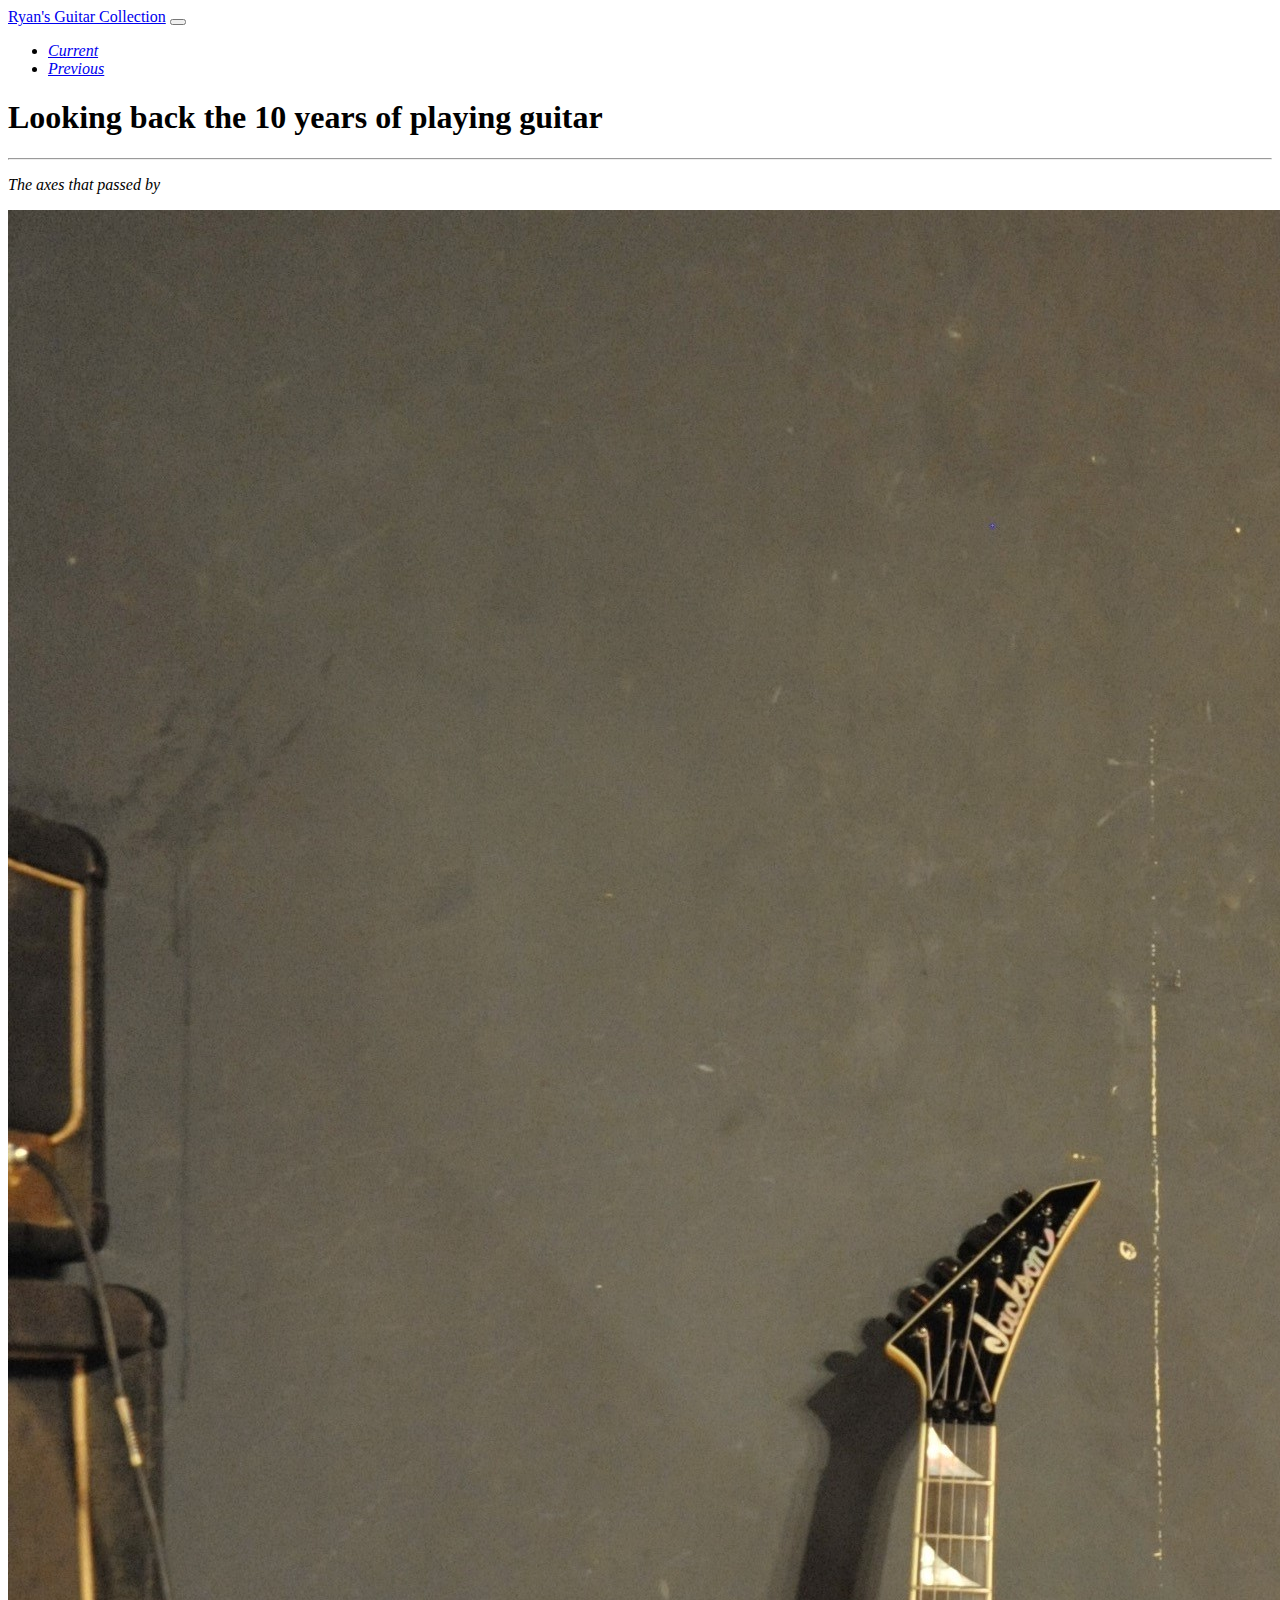
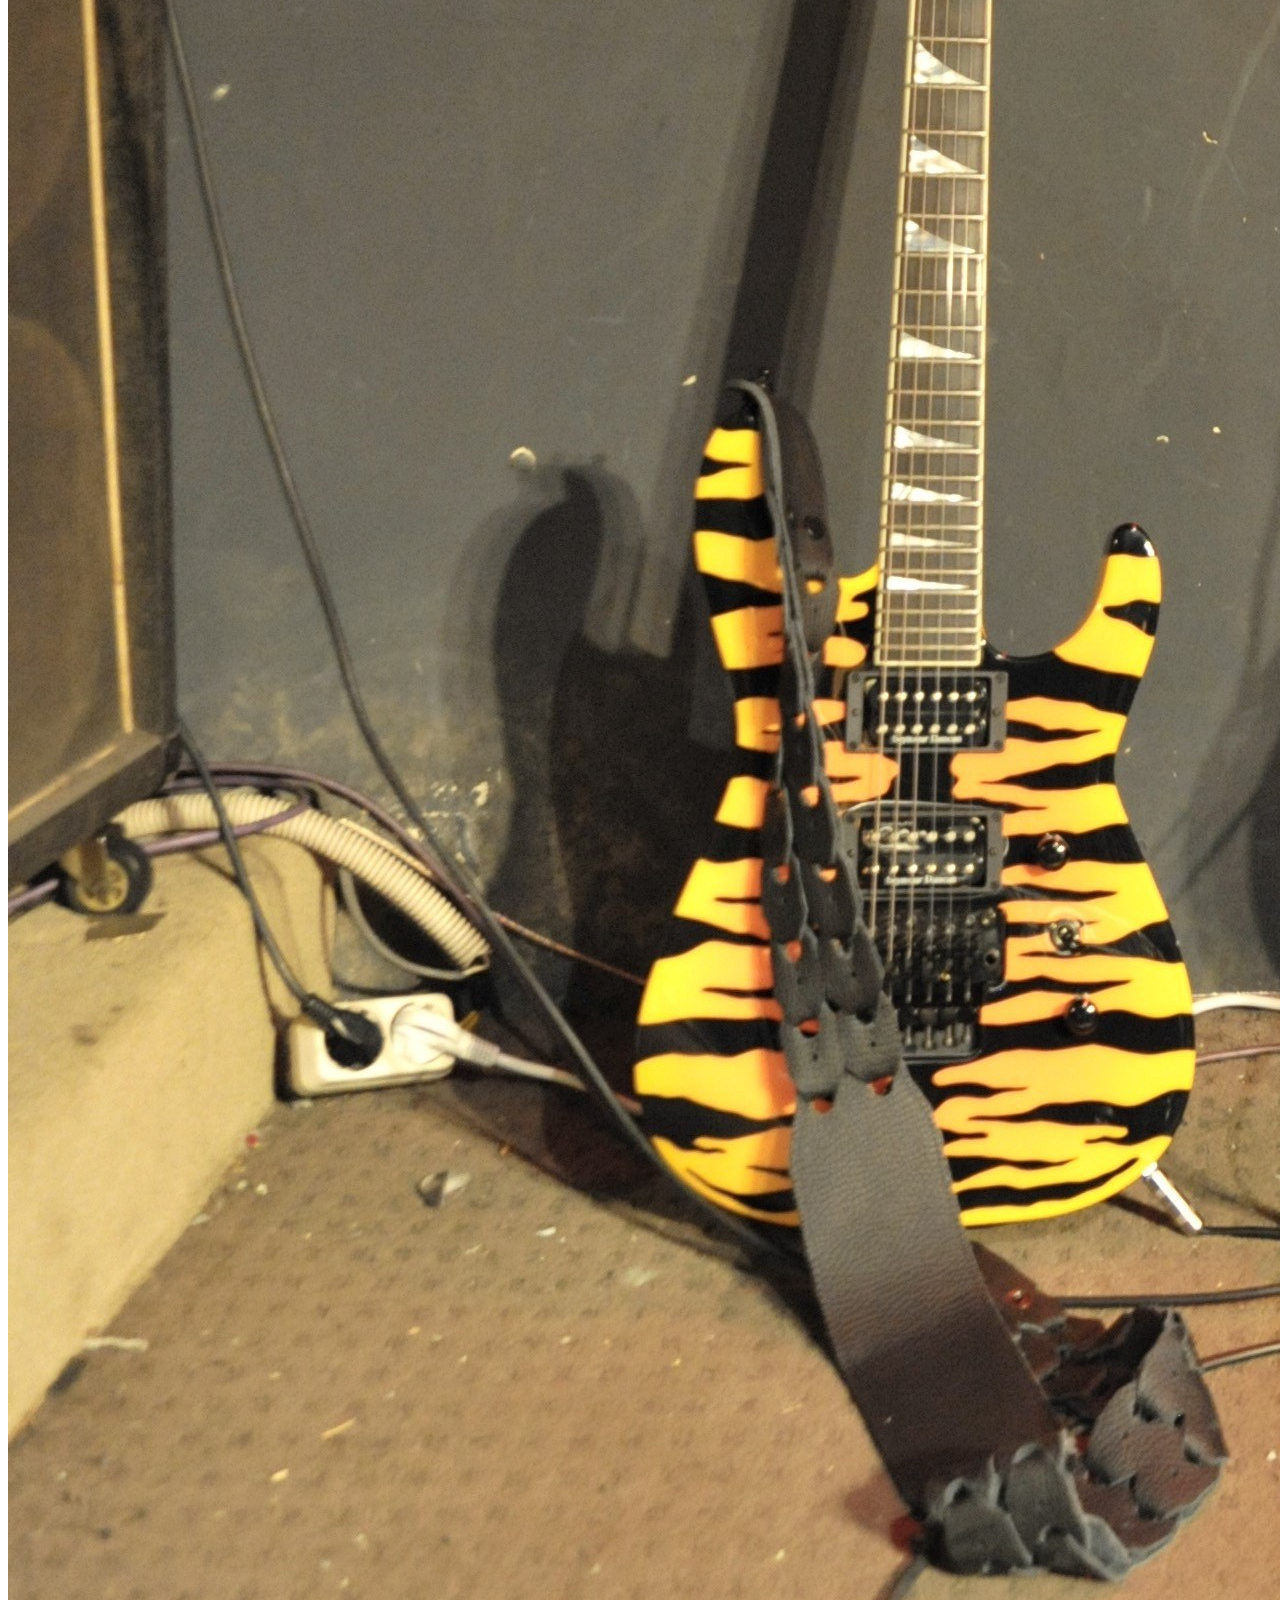
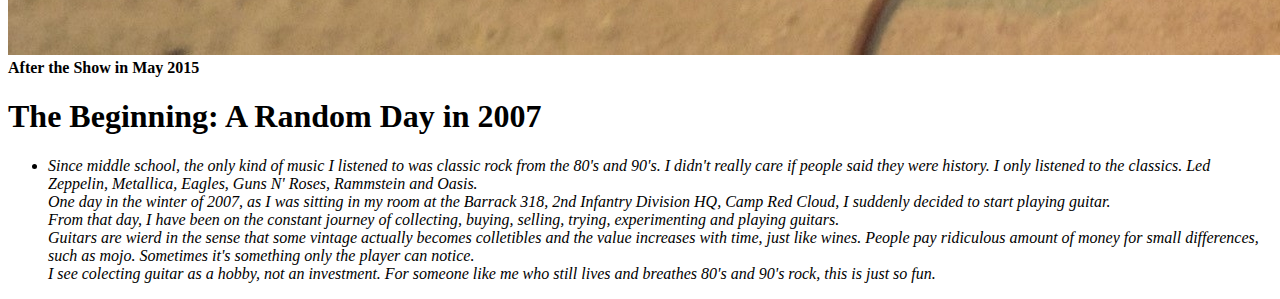
<file: HW1/index.html>
<!DOCTYPE html>
<html lang="en">
  <head>
    <link rel="stylesheet" type="text/css" href="style.css">
    <meta charset="utf-8">
    <title>Ryan's Guitar Collection</title>

    <!-- The following line will cause a mobile browser to display -->
    <!-- your website properly: -->
    <meta name="viewport" content="width=device-width, initial-scale=1, shrink-to-fit=no">

    <!-- Bootstrap CSS -->
    <link rel="stylesheet" href="https://maxcdn.bootstrapcdn.com/bootstrap/4.0.0-beta/css/bootstrap.min.css" integrity="sha384-/Y6pD6FV/Vv2HJnA6t+vslU6fwYXjCFtcEpHbNJ0lyAFsXTsjBbfaDjzALeQsN6M" crossorigin="anonymous">

    <!-- Bootstrap JavaScript -->
    <script src="https://code.jquery.com/jquery-3.2.1.slim.min.js" integrity="sha384-KJ3o2DKtIkvYIK3UENzmM7KCkRr/rE9/Qpg6aAZGJwFDMVNA/GpGFF93hXpG5KkN" crossorigin="anonymous"></script>
    <script src="https://cdnjs.cloudflare.com/ajax/libs/popper.js/1.11.0/umd/popper.min.js" integrity="sha384-b/U6ypiBEHpOf/4+1nzFpr53nxSS+GLCkfwBdFNTxtclqqenISfwAzpKaMNFNmj4" crossorigin="anonymous"></script>
    <script src="https://maxcdn.bootstrapcdn.com/bootstrap/4.0.0-beta/js/bootstrap.min.js" integrity="sha384-h0AbiXch4ZDo7tp9hKZ4TsHbi047NrKGLO3SEJAg45jXxnGIfYzk4Si90RDIqNm1" crossorigin="anonymous"></script>

  </head>
    <body>
      <nav class="navbar navbar-expand-lg navbar-dark bg-dark">
        <a class="navbar-brand" href="index.html">Ryan's Guitar Collection</a>
        <button class="navbar-toggler" type="button" data-toggle="collapse" data-target="#navbarSupportedContent" aria-controls="navbarSupportedContent" aria-expanded="false" aria-label="Toggle navigation">
          <span class="navbar-toggler-icon"></span>
        </button>

          <div class="collapse navbar-collapse" id="navbarSupportedContent">
            <ul class="navbar-nav mr-auto">
              </li>
              <li class="nav-item">
                <a class="nav-link" href="page2.html">Current</a>
              </li>
              <li class="nav-item">
                <a class="nav-link" href="page3.html">Previous</a>
              </li>
            </ul>
            </div>
        </nav>
          <div class="container">
            <div class="row">
            <div class="col">
          <div class="jumbotron">
            <h1 class="display-3">Looking back the 10 years of playing guitar</h1>
            <hr class="my-4">
            <p class="display-4"><i>The axes that passed by</i></p>
                        <img src="pictures/BBJ2.jpg" class="img-fluid" alt="Responsive image">
            <b style="display-5">After the Show in May 2015</b>
            </p>
          </div>


          </p>
          <h1 class="bg-dark text-white p-3">The Beginning: A Random Day in 2007</h1>
            <ul class="text-dark">
            <li> Since middle school, the only kind of music I listened to was classic rock from the 80's and 90's. I didn't really care if people said they were history. I only listened to the classics. Led Zeppelin, Metallica, Eagles, Guns N' Roses, Rammstein and Oasis.
            <br> One day in the winter of 2007, as I was sitting in my room at the Barrack 318, 2nd Infantry Division HQ, Camp Red Cloud, I suddenly decided to start playing guitar.
            <br>From that day, I have been on the constant journey of collecting, buying, selling, trying, experimenting and playing guitars.
            <br> Guitars are wierd in the sense that some vintage actually becomes colletibles and the value increases with time, just like wines. People pay ridiculous amount of money for small differences, such as mojo. Sometimes it's something only the player can notice.
            <br> I see colecting guitar as a hobby, not an investment. For someone like me who still lives and breathes 80's and 90's rock, this is just so fun.
            </li>
            </ul>
          </div>
</file>
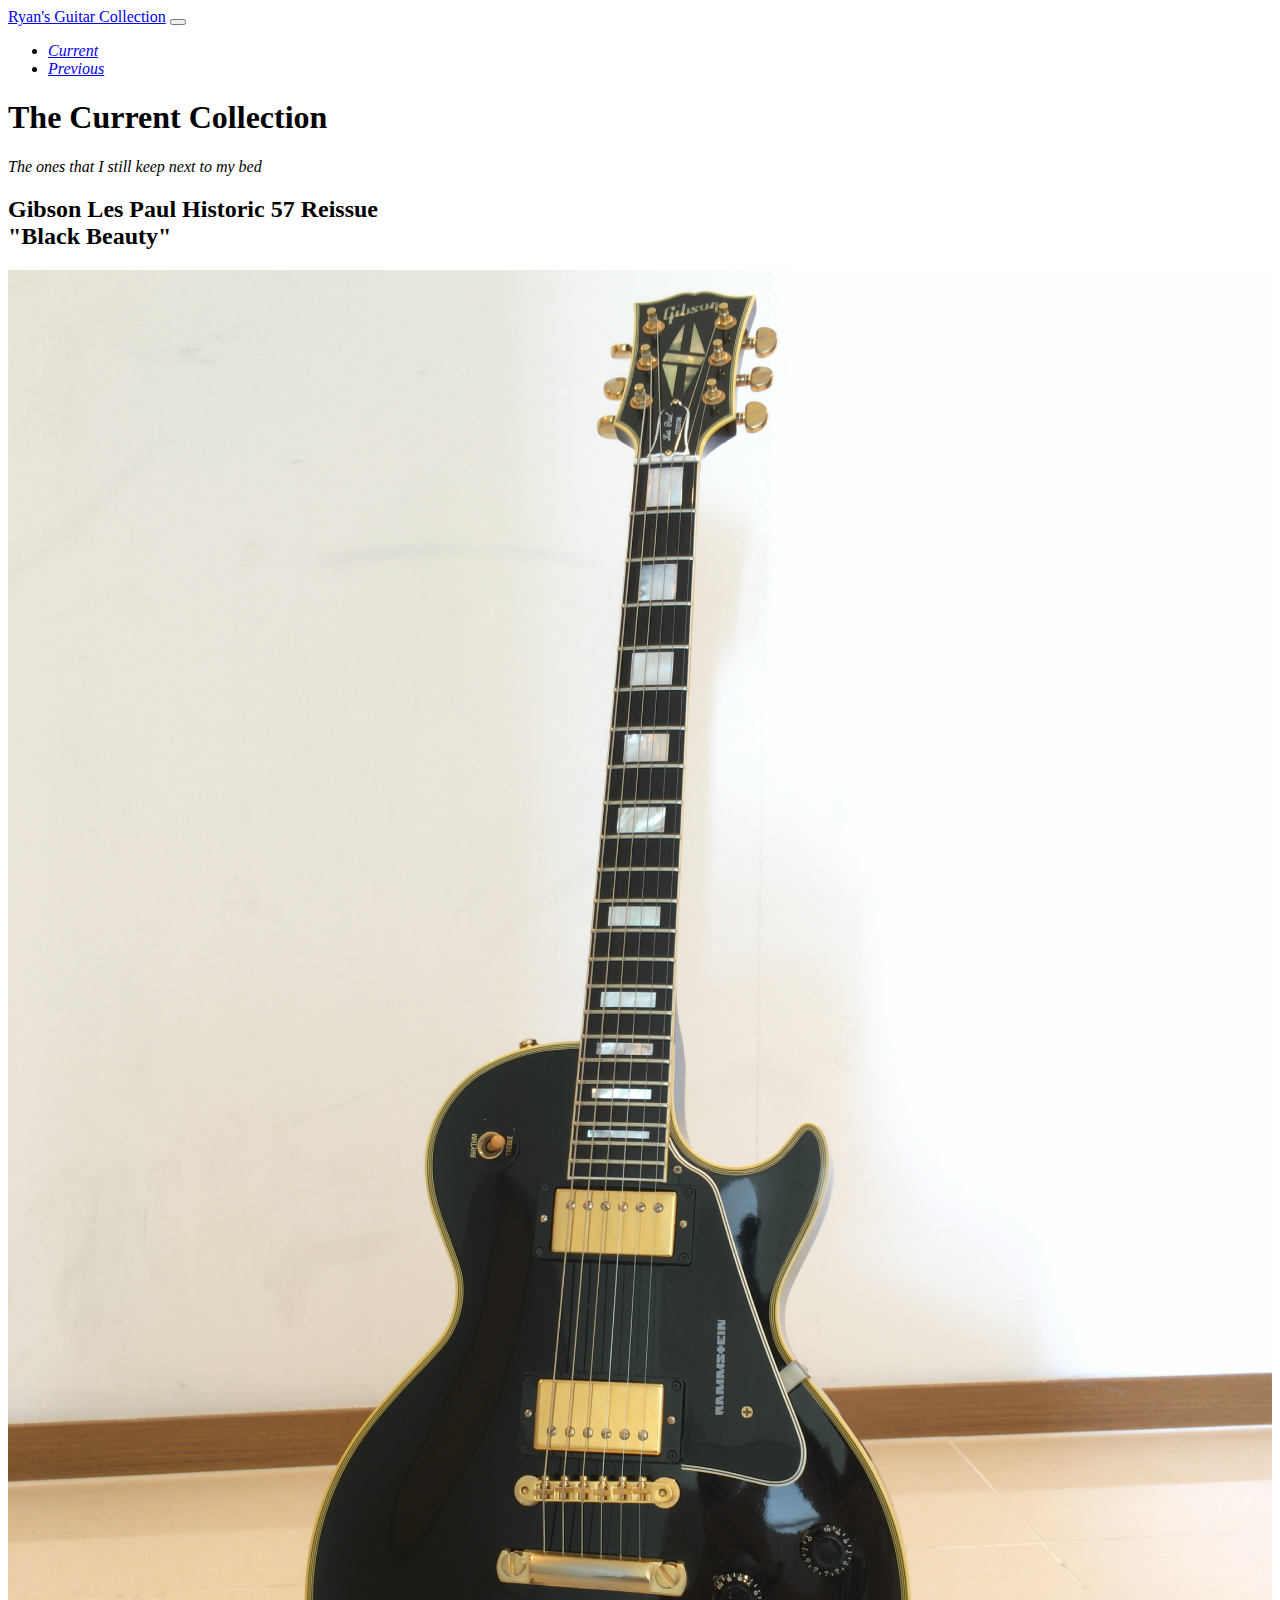
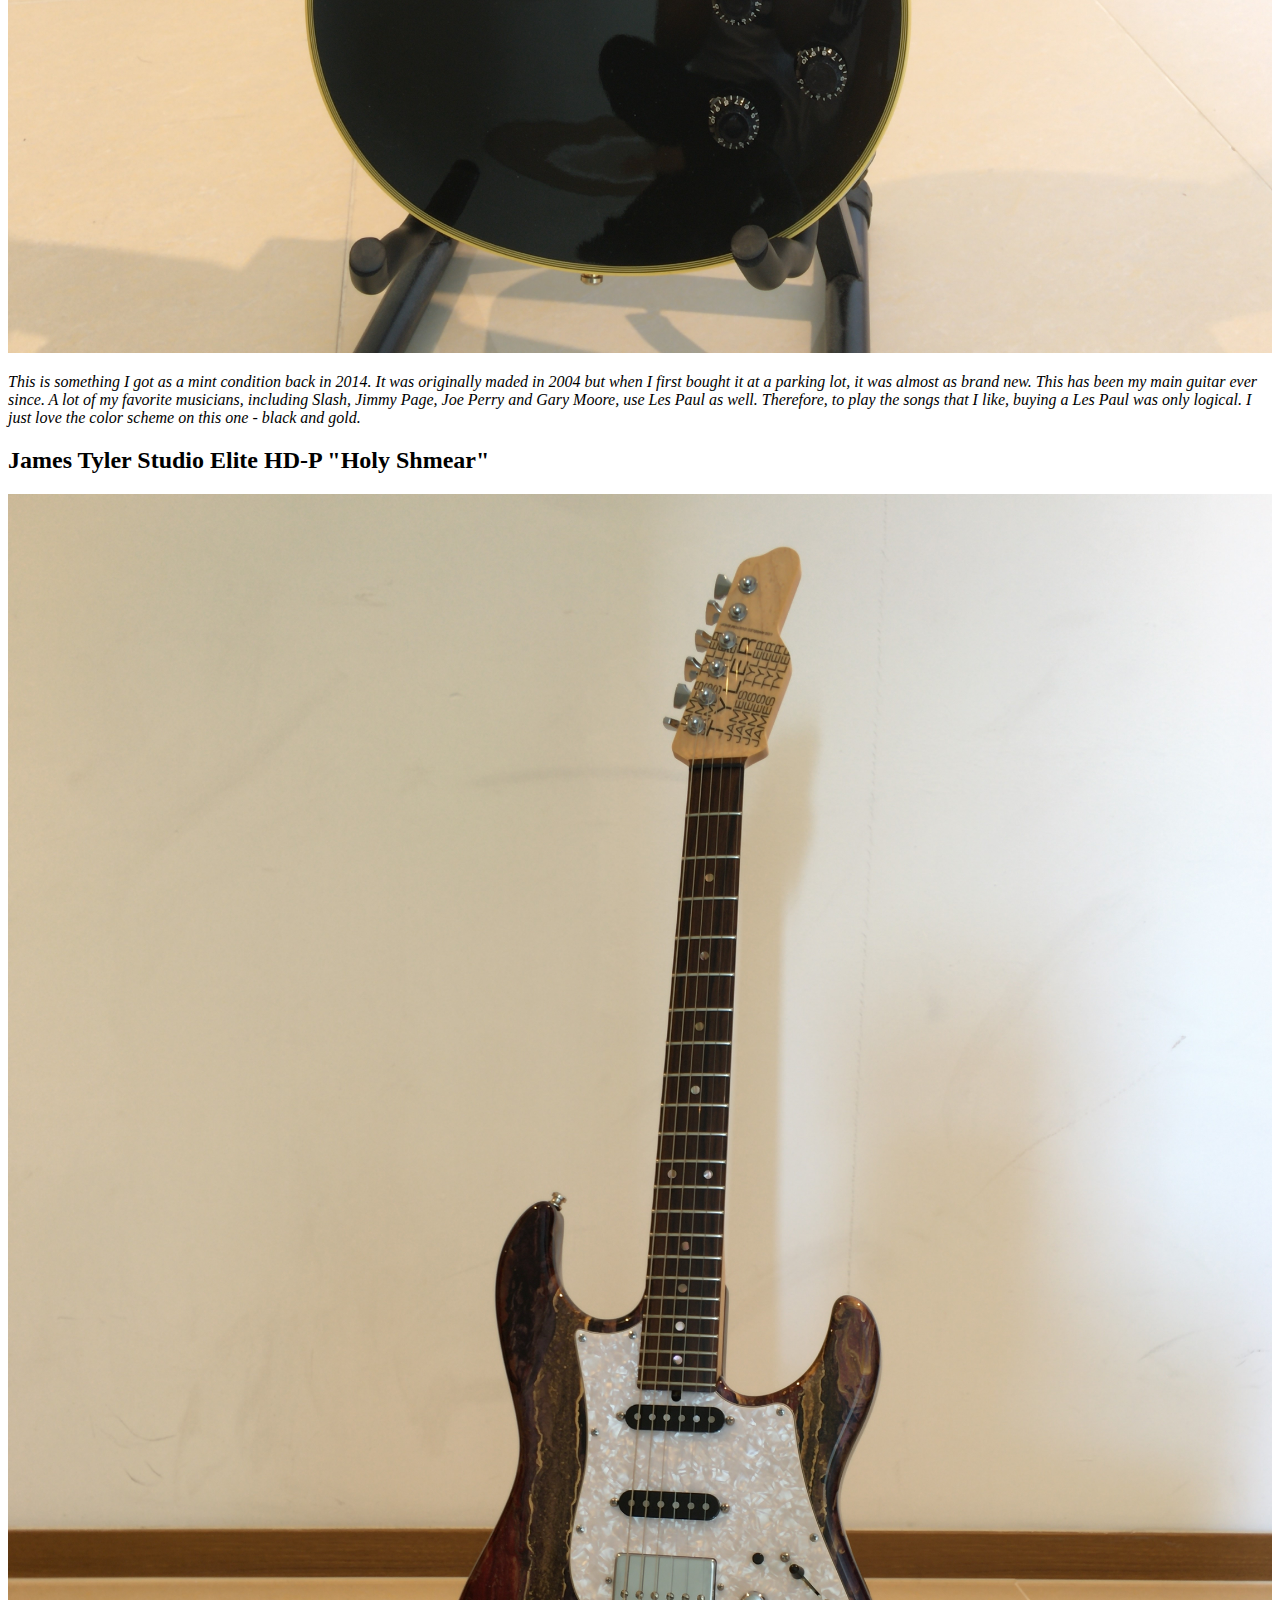
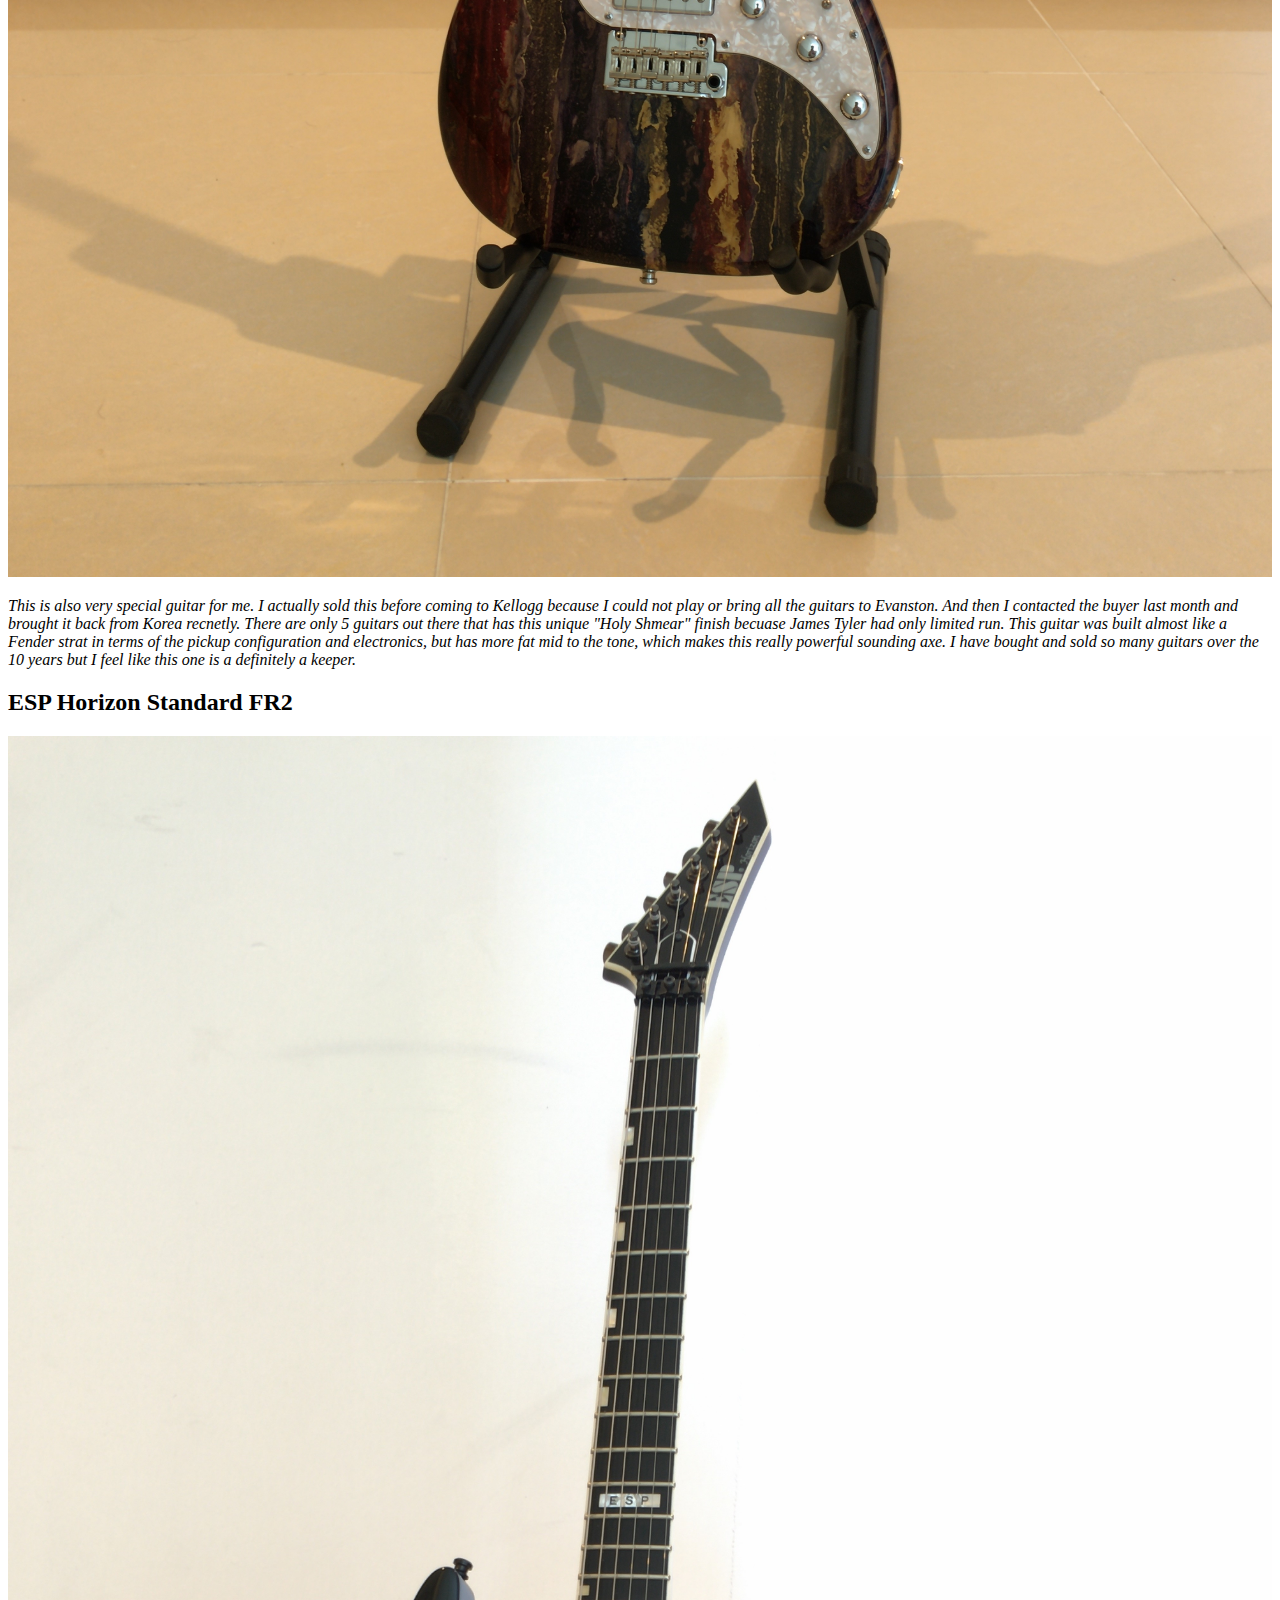
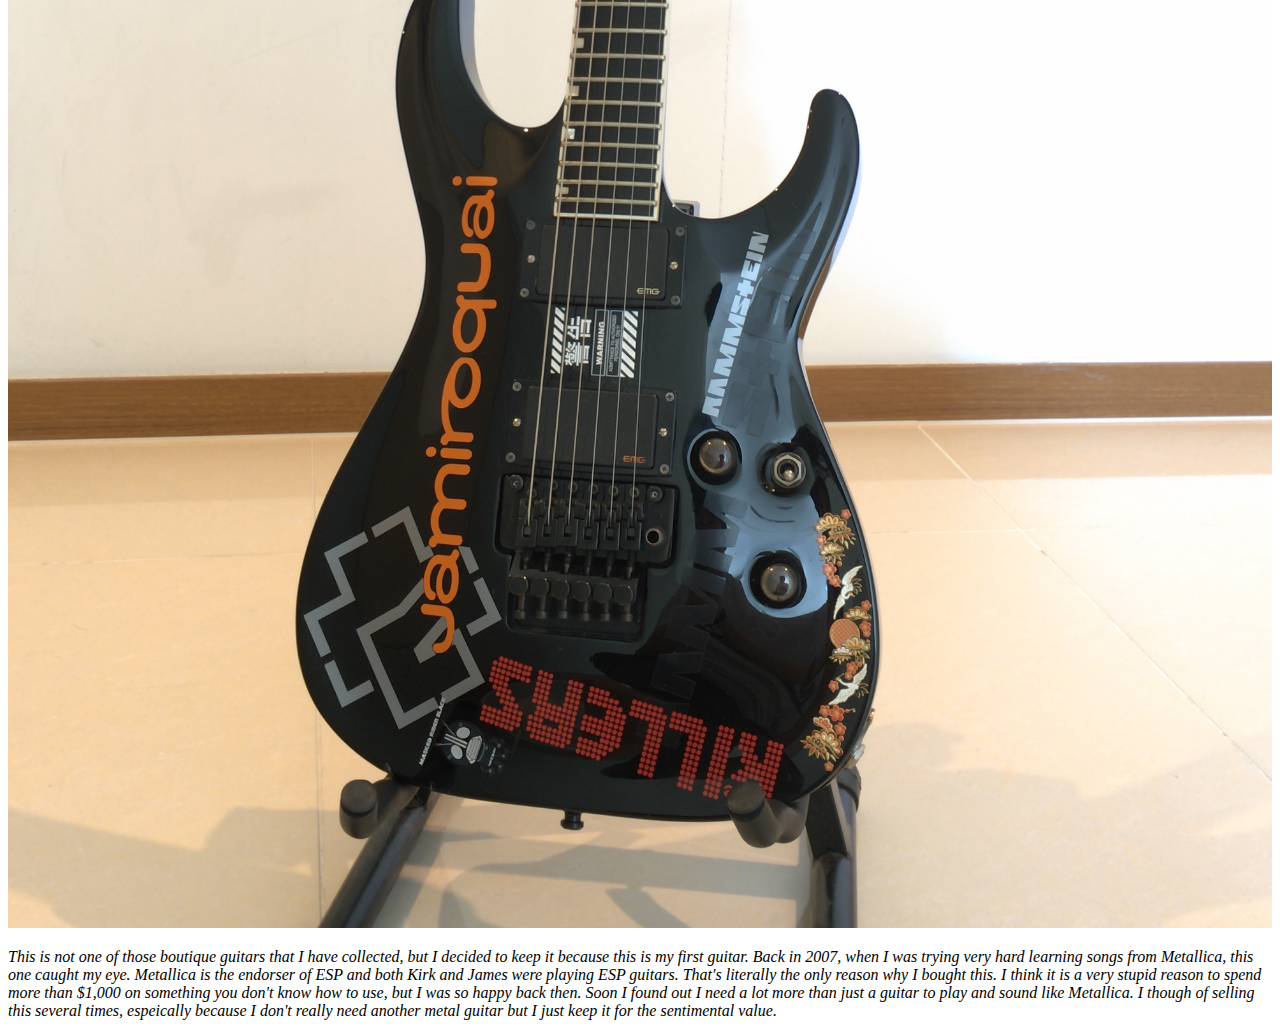
<file: HW1/page2.html>
<!DOCTYPE html>
<html lang="en">
  <head>
    <link rel="stylesheet" type="text/css" href="style.css">
    <meta charset="utf-8">
    <title>Current Collection</title>

    <!-- The following line will cause a mobile browser to display -->
    <!-- your website properly: -->
    <meta name="viewport" content="width=device-width, initial-scale=1, shrink-to-fit=no">

    <!-- Bootstrap CSS -->
    <link rel="stylesheet" href="https://maxcdn.bootstrapcdn.com/bootstrap/4.0.0-beta/css/bootstrap.min.css" integrity="sha384-/Y6pD6FV/Vv2HJnA6t+vslU6fwYXjCFtcEpHbNJ0lyAFsXTsjBbfaDjzALeQsN6M" crossorigin="anonymous">

    <!-- Bootstrap JavaScript -->
    <script src="https://code.jquery.com/jquery-3.2.1.slim.min.js" integrity="sha384-KJ3o2DKtIkvYIK3UENzmM7KCkRr/rE9/Qpg6aAZGJwFDMVNA/GpGFF93hXpG5KkN" crossorigin="anonymous"></script>
    <script src="https://cdnjs.cloudflare.com/ajax/libs/popper.js/1.11.0/umd/popper.min.js" integrity="sha384-b/U6ypiBEHpOf/4+1nzFpr53nxSS+GLCkfwBdFNTxtclqqenISfwAzpKaMNFNmj4" crossorigin="anonymous"></script>
    <script src="https://maxcdn.bootstrapcdn.com/bootstrap/4.0.0-beta/js/bootstrap.min.js" integrity="sha384-h0AbiXch4ZDo7tp9hKZ4TsHbi047NrKGLO3SEJAg45jXxnGIfYzk4Si90RDIqNm1" crossorigin="anonymous"></script>

  </head>
    <body>
      <nav class="navbar navbar-expand-lg navbar-dark bg-dark">
        <a class="navbar-brand" href="index.html">Ryan's Guitar Collection</a>
        <button class="navbar-toggler" type="button" data-toggle="collapse" data-target="#navbarSupportedContent" aria-controls="navbarSupportedContent" aria-expanded="false" aria-label="Toggle navigation">
          <span class="navbar-toggler-icon"></span>
        </button>

          <div class="collapse navbar-collapse" id="navbarSupportedContent">
            <ul class="navbar-nav mr-auto">
              </li>
              <li class="nav-item active">
                <a class="nav-link" href="page2.html">Current</a>
              </li>
              <li class="nav-item inactive">
                <a class="nav-link" href="page3.html">Previous</a>
              </li>
            </ul>
            </div>
        </nav>
      </p>
    </p>
    <h1 class="bg-light text-dark p-3">The Current Collection</h1>
    <p>The ones that I still keep next to my bed</p>
    <ul class="text-primary">
    </ul>
  </div>

<div class="row">

  <div class="col-sm-4">
    <h2>Gibson Les Paul Historic 57 Reissue <br> "Black Beauty"</h2>
    <img src="pictures/BB3.jpg" alt="Responsive image" class="img-responsive"
    width=100%
    height=auto>

    <p>
      This is something I got as a mint condition back in 2014. It was originally maded in 2004 but when I first bought it at a parking lot, it was almost as brand new. This has been my main guitar ever since.
      A lot of my favorite musicians, including Slash, Jimmy Page, Joe Perry and Gary Moore, use Les Paul as well. Therefore, to play the songs that I like, buying a Les Paul was only logical.
      I just love the color scheme on this one - black and gold.
    </p>
  </div>
  <div class="col-sm-4">
    <h2>James Tyler Studio Elite HD-P "Holy Shmear"</h2>
    <img src="pictures/JT2.jpg" alt="Responsive image" class="img-responsive"
    width=100%
    height=auto>
    <p>This is also very special guitar for me. I actually sold this before coming to Kellogg because I could not play or bring all the guitars to Evanston. And then I contacted the buyer last month and brought it back from Korea recnetly.
      There are only 5 guitars out there that has this unique "Holy Shmear" finish becuase James Tyler had only limited run. This guitar was built almost like a Fender strat in terms of the pickup configuration and electronics, but has more fat mid to the tone, which makes this really powerful sounding axe.
      I have bought and sold so many guitars over the 10 years but I feel like this one is a definitely a keeper.
    </p>
  </div>
  <div class="col-sm-4">
    <h2>ESP Horizon Standard FR2</h2>
    <img src="pictures/ESP1.jpg" alt="Responsive image" class="img-responsive"
    width=100%
    height=auto>
    <p>This is not one of those boutique guitars that I have collected, but I decided to keep it because this is my first guitar.
      Back in 2007, when I was trying very hard learning songs from Metallica, this one caught my eye. Metallica is the endorser of ESP and both Kirk and James were playing ESP guitars.
      That's literally the only reason why I bought this. I think it is a very stupid reason to spend more than $1,000 on something you don't know how to use, but I was so happy back then.
      Soon I found out I need a lot more than just a guitar to play and sound like Metallica. I though of selling this several times, espeically because I don't really need another metal guitar but I just keep it for the sentimental value.
    </p>
        </div>
      </body>
    </html>
</file>
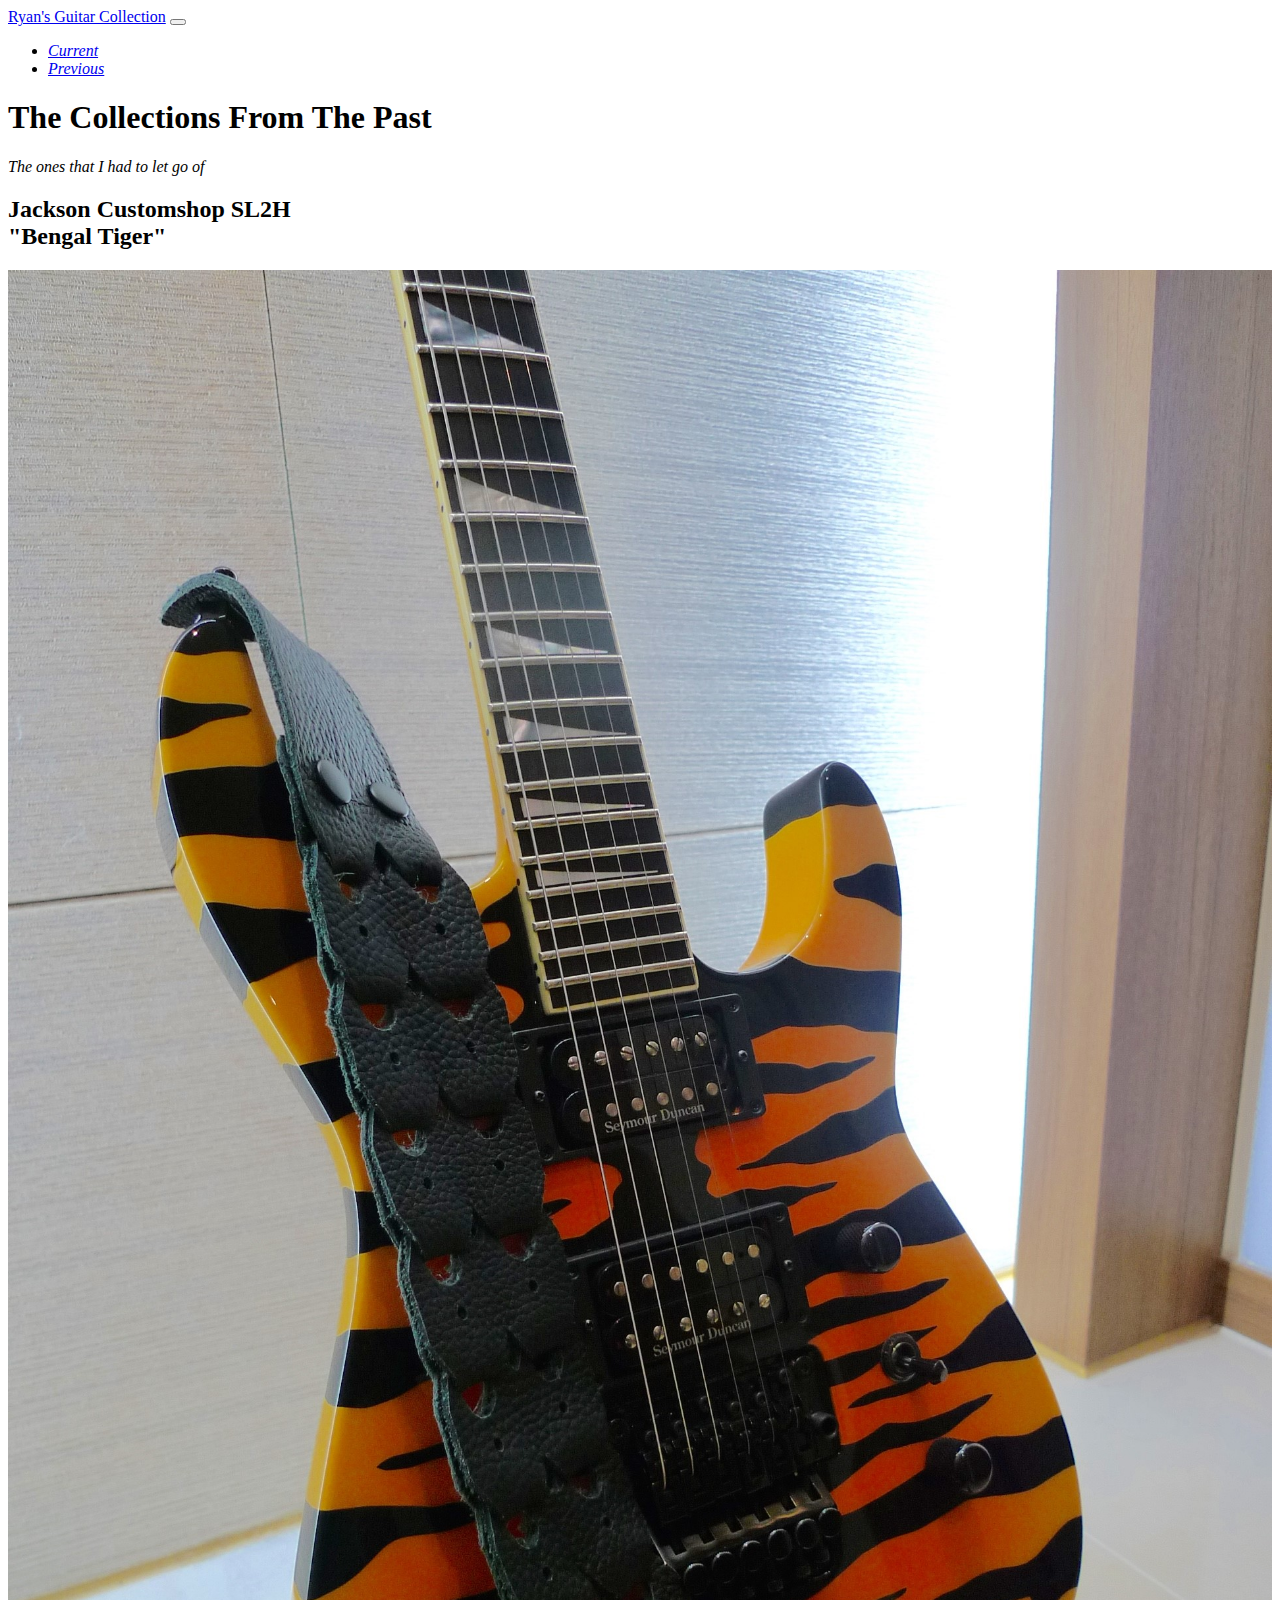
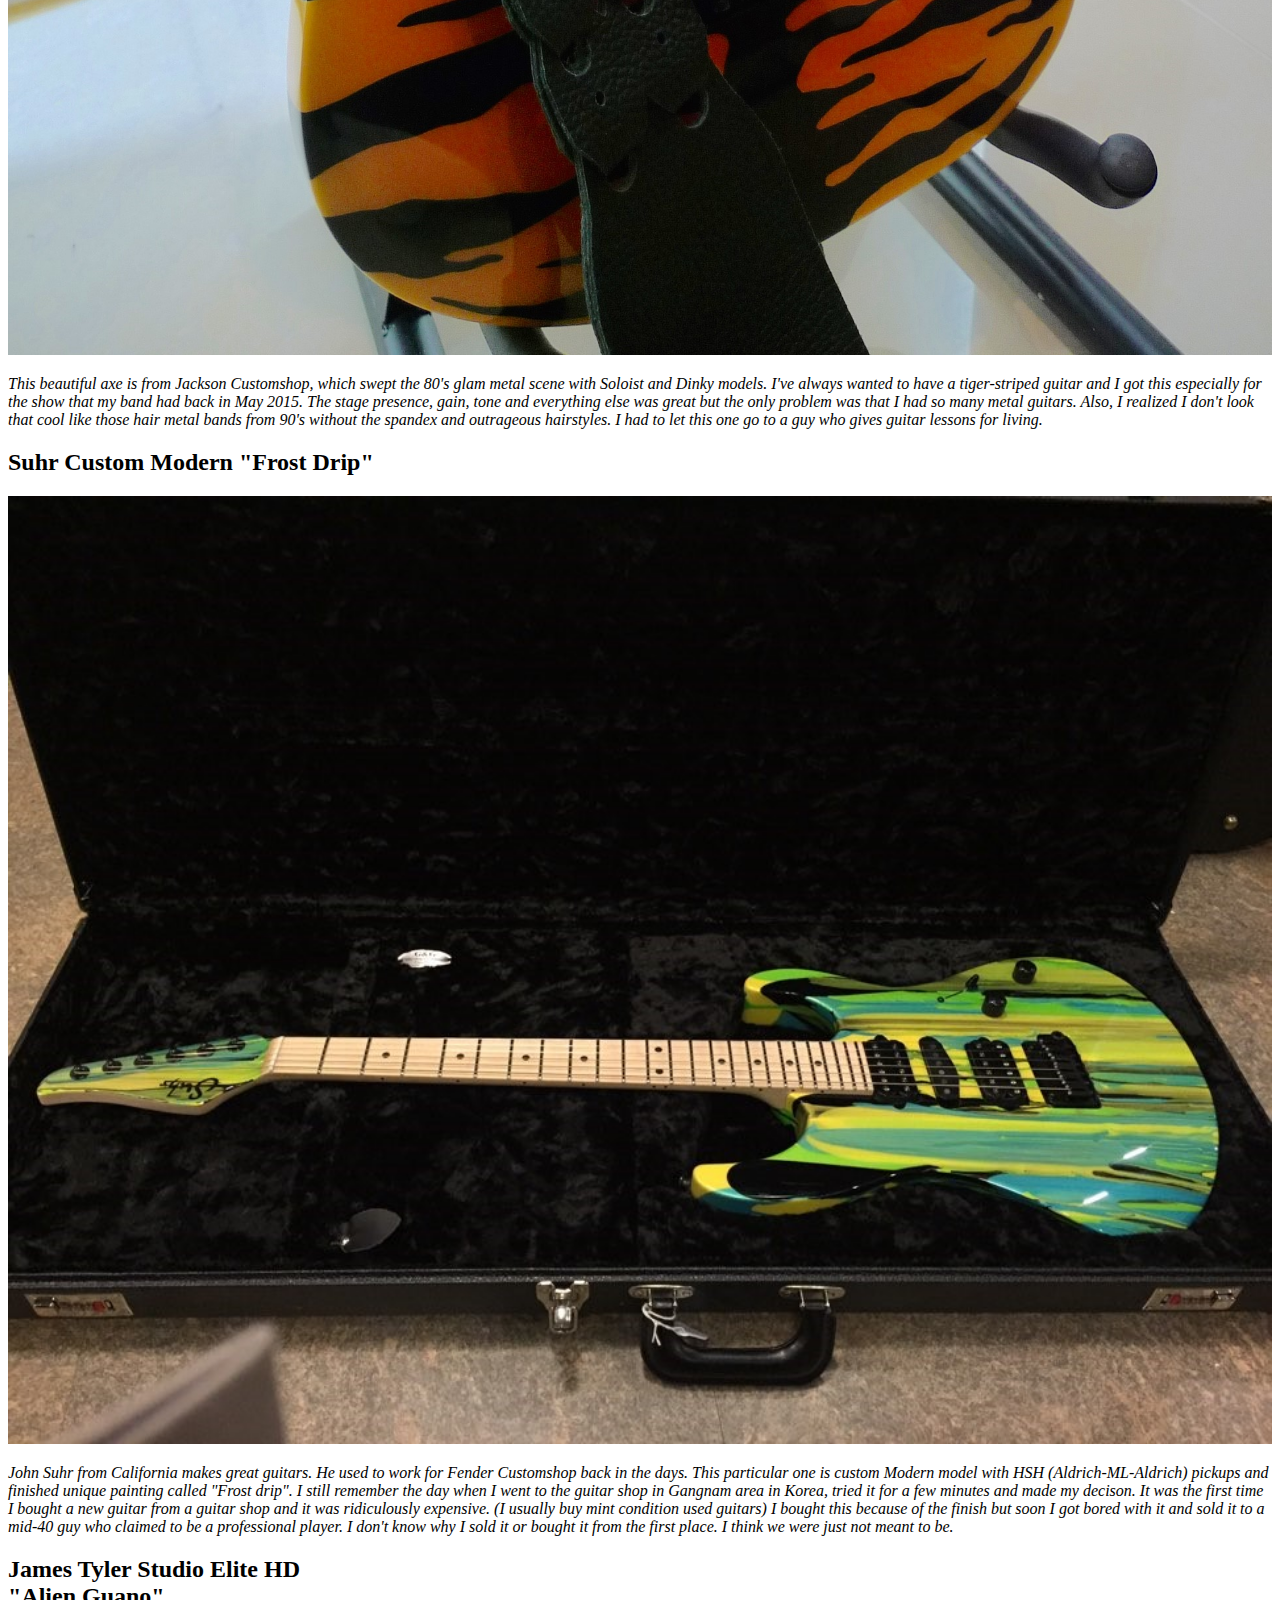
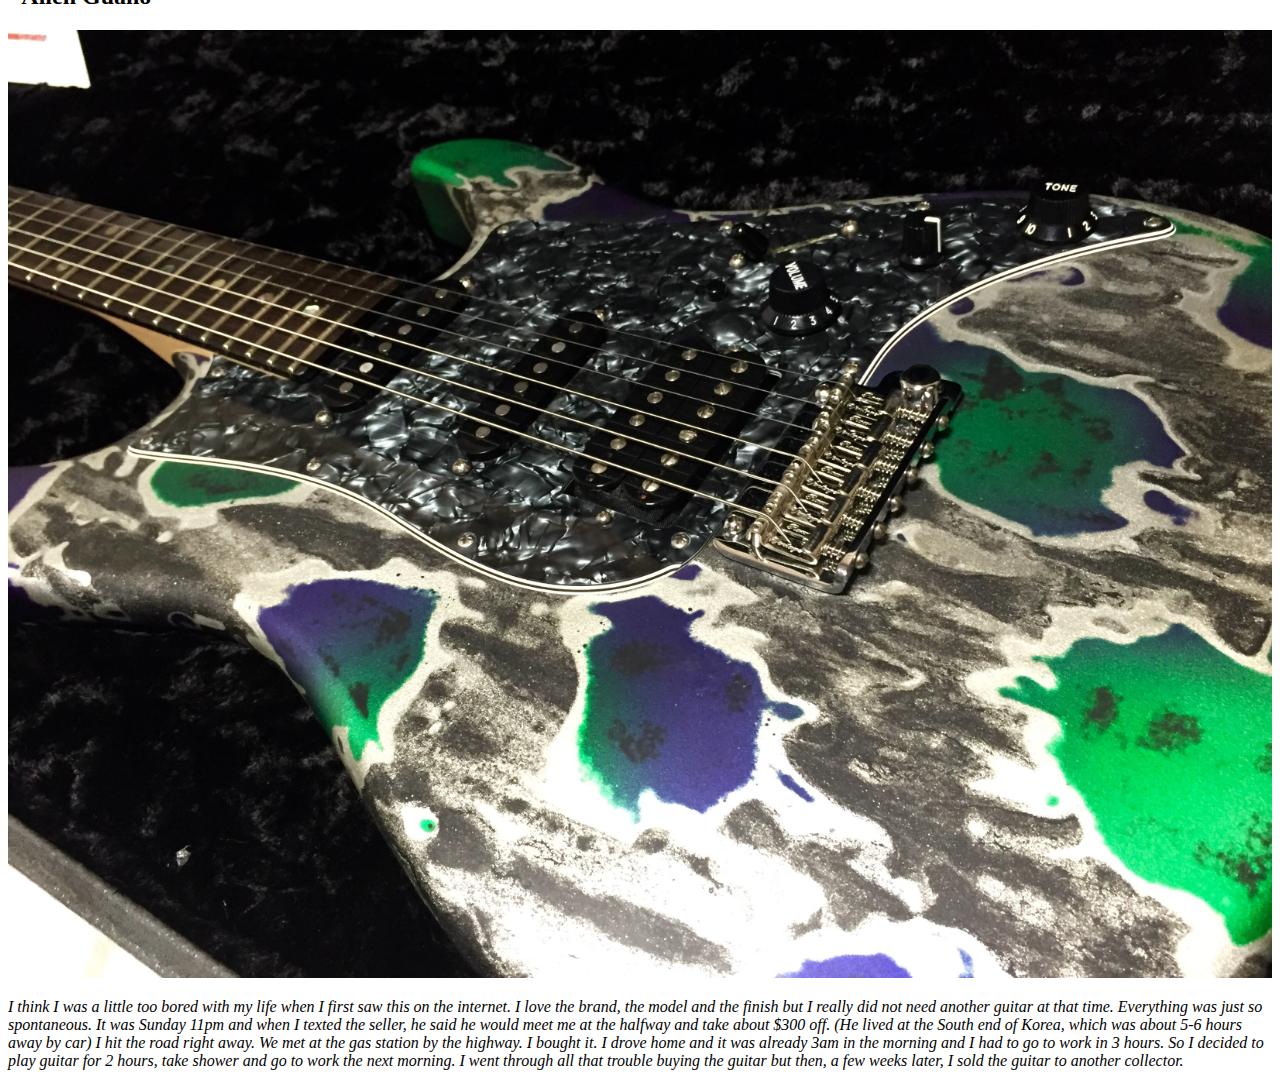
<file: HW1/page3.html>
<!DOCTYPE html>
<html lang="en">
  <head>
    <link rel="stylesheet" type="text/css" href="style.css">
    <meta charset="utf-8">
    <title>Previous Collection</title>

    <!-- The following line will cause a mobile browser to display -->
    <!-- your website properly: -->
    <meta name="viewport" content="width=device-width, initial-scale=1, shrink-to-fit=no">

    <!-- Bootstrap CSS -->
    <link rel="stylesheet" href="https://maxcdn.bootstrapcdn.com/bootstrap/4.0.0-beta/css/bootstrap.min.css" integrity="sha384-/Y6pD6FV/Vv2HJnA6t+vslU6fwYXjCFtcEpHbNJ0lyAFsXTsjBbfaDjzALeQsN6M" crossorigin="anonymous">

    <!-- Bootstrap JavaScript -->
    <script src="https://code.jquery.com/jquery-3.2.1.slim.min.js" integrity="sha384-KJ3o2DKtIkvYIK3UENzmM7KCkRr/rE9/Qpg6aAZGJwFDMVNA/GpGFF93hXpG5KkN" crossorigin="anonymous"></script>
    <script src="https://cdnjs.cloudflare.com/ajax/libs/popper.js/1.11.0/umd/popper.min.js" integrity="sha384-b/U6ypiBEHpOf/4+1nzFpr53nxSS+GLCkfwBdFNTxtclqqenISfwAzpKaMNFNmj4" crossorigin="anonymous"></script>
    <script src="https://maxcdn.bootstrapcdn.com/bootstrap/4.0.0-beta/js/bootstrap.min.js" integrity="sha384-h0AbiXch4ZDo7tp9hKZ4TsHbi047NrKGLO3SEJAg45jXxnGIfYzk4Si90RDIqNm1" crossorigin="anonymous"></script>

  </head>
    <body>
      <nav class="navbar navbar-expand-lg navbar-dark bg-dark">
        <a class="navbar-brand" href="index.html">Ryan's Guitar Collection</a>
        <button class="navbar-toggler" type="button" data-toggle="collapse" data-target="#navbarSupportedContent" aria-controls="navbarSupportedContent" aria-expanded="false" aria-label="Toggle navigation">
          <span class="navbar-toggler-icon"></span>
        </button>

          <div class="collapse navbar-collapse" id="navbarSupportedContent">
            <ul class="navbar-nav mr-auto">
              </li>
              <li class="nav-item inactive">
                <a class="nav-link" href="page2.html">Current</a>
              </li>
              <li class="nav-item active">
                <a class="nav-link" href="page3.html">Previous</a>
              </li>
            </ul>
            </div>
        </nav>

    </p>
    <h1 class="bg-secondary text-dark p-3">The Collections From The Past</h1>
    <p>The ones that I had to let go of</p>
    </ul>
  </div>

<div class="row">

  <div class="col-sm-4">
    <h2>Jackson Customshop SL2H <br> "Bengal Tiger"</h2>
    <img src="pictures/J2.jpg" alt="Responsive image" class="img-responsive"
    width=100%
    height=auto>

    <p>
      This beautiful axe is from Jackson Customshop, which swept the 80's glam metal scene with Soloist and Dinky models.
      I've always wanted to have a tiger-striped guitar and I got this especially for the show that my band had back in May 2015.
      The stage presence, gain, tone and everything else was great but the only problem was that I had so many metal guitars.
      Also, I realized I don't look that cool like those hair metal bands from 90's without the spandex and outrageous hairstyles.
      I had to let this one go to a guy who gives guitar lessons for living.
    </p>
  </div>
  <div class="col-sm-4">
    <h2>Suhr Custom Modern "Frost Drip"</h2>
    <img src="pictures/JS1.jpg" alt="Responsive image" class="img-responsive"
    width=100%
    height=auto>
    <p>John Suhr from California makes great guitars. He used to work for Fender Customshop back in the days. This particular one is custom Modern model with HSH (Aldrich-ML-Aldrich) pickups and finished unique painting called "Frost drip".
      I still remember the day when I went to the guitar shop in Gangnam area in Korea, tried it for a few minutes and made my decison.
      It was the first time I bought a new guitar from a guitar shop and it was ridiculously expensive. (I usually buy mint condition used guitars)
      I bought this because of the finish but soon I got bored with it and sold it to a mid-40 guy who claimed to be a professional player.
      I don't know why I sold it or bought it from the first place. I think we were just not meant to be.

    </p>
  </div>
  <div class="col-sm-4">
    <h2>James Tyler Studio Elite HD <br> "Alien Guano"</h2>
    <img src="pictures/JTA.jpg" alt="Responsive image" class="img-responsive"
    width=100%
    height=auto>
    <p> I think I was a little too bored with my life when I first saw this on the internet. I love the brand, the model and the finish but I really did not need another guitar at that time. Everything was just so spontaneous.
      It was Sunday 11pm and when I texted the seller, he said he would meet me at the halfway and take about $300 off. (He lived at the South end of Korea, which was about 5-6 hours away by car)
      I hit the road right away. We met at the gas station by the highway. I bought it. I drove home and it was already 3am in the morning and I had to go to work in 3 hours.
      So I decided to play guitar for 2 hours, take shower and go to work the next morning.
      I went through all that trouble buying the guitar but then, a few weeks later, I sold the guitar to another collector.
    </p>
        </div>
      </body>
    </html>
</file>
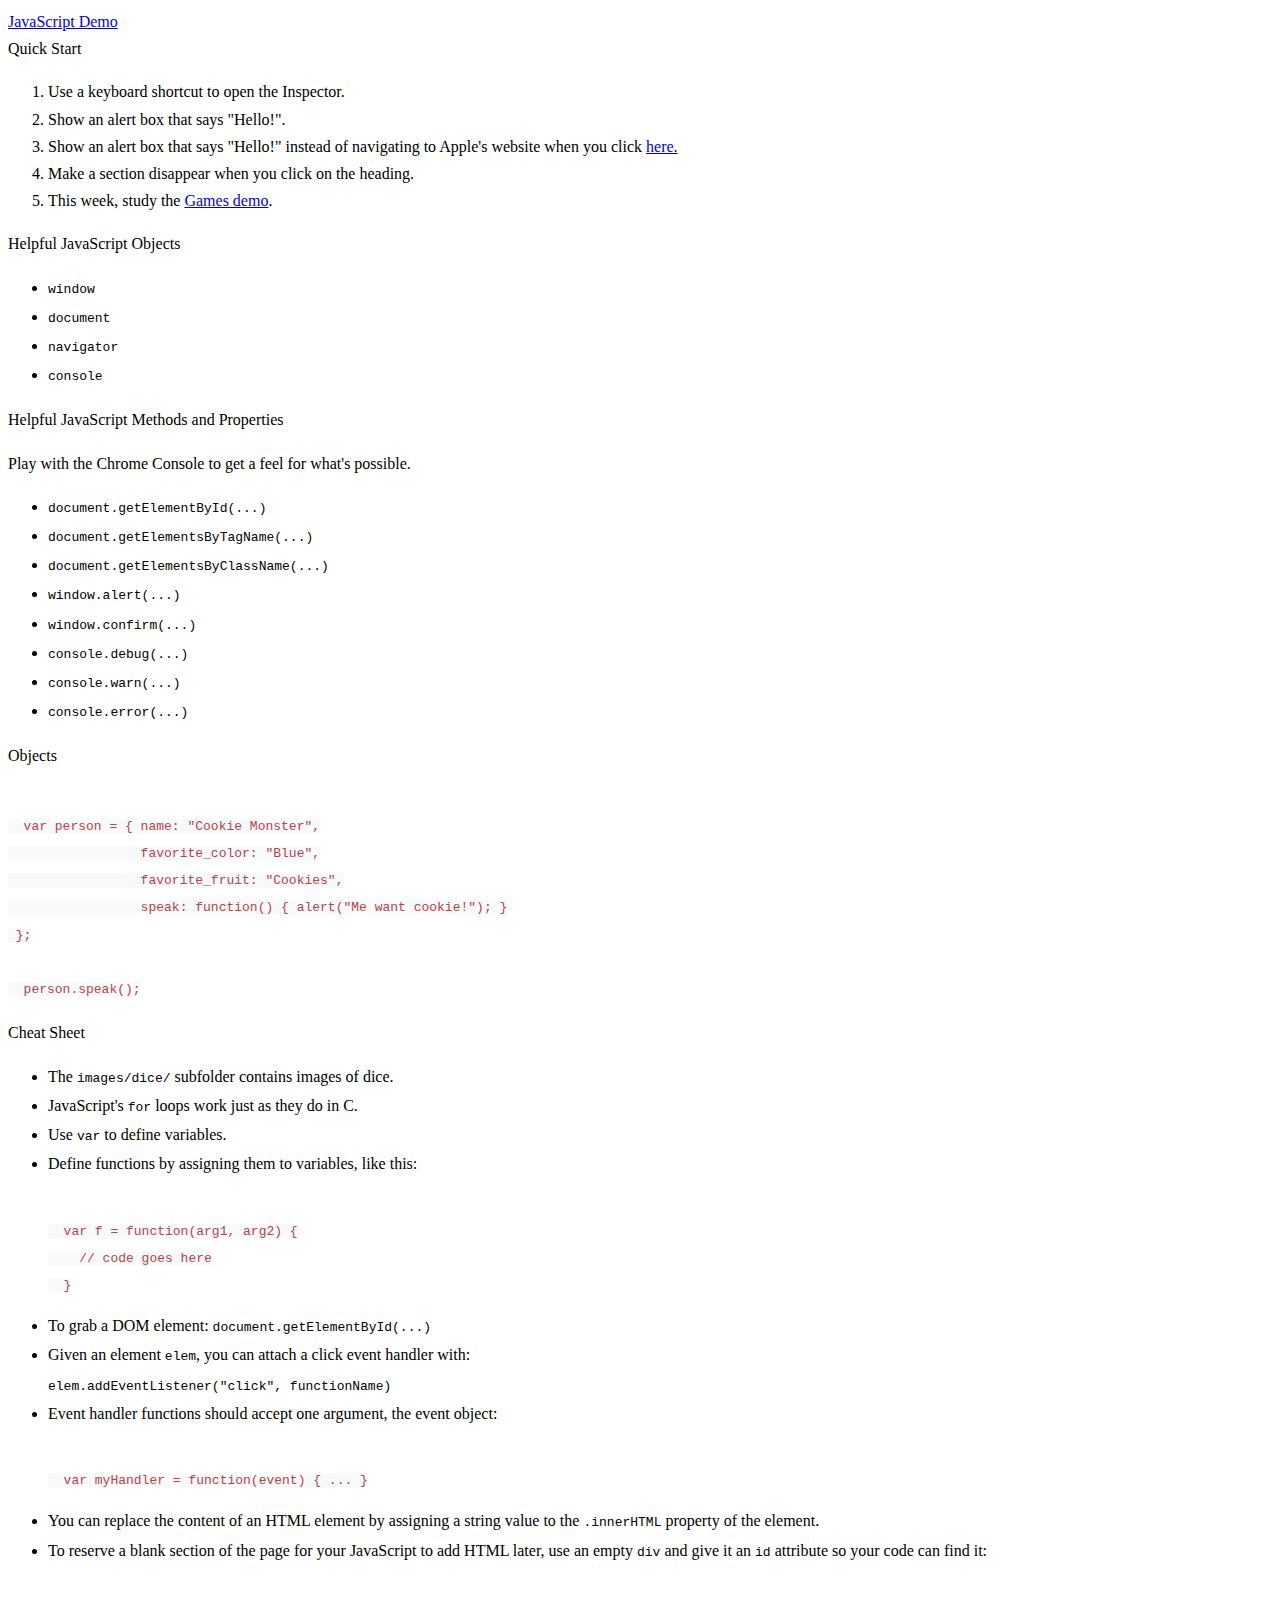
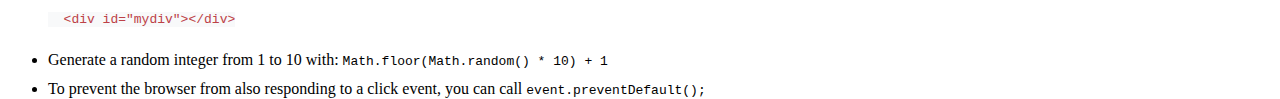
<file: week3-master/week3-master/jsdemo.html>
<!DOCTYPE html>
<html>
  <head>
    <meta charset="utf-8">
    <meta name="viewport" content="width=device-width, initial-scale=1, shrink-to-fit=no">

    <title>JavaScript Demo</title>
    <link rel="stylesheet" href="https://maxcdn.bootstrapcdn.com/bootstrap/4.0.0-beta/css/bootstrap.min.css" integrity="sha384-/Y6pD6FV/Vv2HJnA6t+vslU6fwYXjCFtcEpHbNJ0lyAFsXTsjBbfaDjzALeQsN6M" crossorigin="anonymous">
    <style media="screen">
      body {
        line-height: 1.7em;
      }
      pre code {
        color: #bd4147;
        background-color: #f8f9fa;
      }
    </style>
  </head>
  <body>

    <nav class="navbar navbar-expand-sm navbar-light bg-light">
      <a class="navbar-brand" href="index.html">JavaScript Demo</a>


    </nav>

    <div class="container mt-3">

      <div class="row">
        <div class="col">
          <div class="card border-primary">
            <div class="card-header bg-primary text-white">
              Quick Start
            </div>
            <div class="cad-body mt-2">
              <ol>
                <li>Use a keyboard shortcut to open the Inspector.</a></li>
                <li>Show an alert box that says "Hello!".</a></li>
                <li>Show an alert box that says "Hello!" instead of navigating to Apple's website when you click <a href="https://www.apple.com" id="hello">here.</a></li>
                <li>Make a section disappear when you click on the heading.</a></li>
                <li>This week, study the <a href="jsgames.html">Games demo</a>.</li>
                </ol>
            </div>
          </div>
        </div>
      </div>

      <div class="row">
        <div class="col mt-5">
          <div class="row">
              <div class="col">
                <p class="lead bg-info text-white p-3">Helpful JavaScript Objects</p>

                <ul>
                  <li><code>window</code></li>
                  <li><code>document</code></li>
                  <li><code>navigator</code></li>
                  <li><code>console</code></li>
                </ul>

              </div>
            </div>
            <div class="row mt-5">
              <div class="col">
                <p class="lead bg-info text-white p-3">Helpful JavaScript Methods and Properties</p>

                <p>Play with the Chrome Console to get a feel for what's possible.</p>

                <ul>
                  <li><code>document.getElementById(...)</code></li>
                  <li><code>document.getElementsByTagName(...)</code></li>
                  <li><code>document.getElementsByClassName(...)</code></li>
                  <li><code>window.alert(...)</code></li>
                  <li><code>window.confirm(...)</code></li>
                  <li><code>console.debug(...)</code></li>
                  <li><code>console.warn(...)</code></li>
                  <li><code>console.error(...)</code></li>
                </ul>
              </div>
            </div>
            <div class="row mt-5">
              <div class="col">
                <p class="lead bg-info text-white p-3">Objects</p>
<pre><code>
  var person = { name: "Cookie Monster",
                 favorite_color: "Blue",
                 favorite_fruit: "Cookies",
                 speak: function() { alert("Me want cookie!"); }
 };

  person.speak();
</code></pre>
              </div>
            </div>
        </div>
        <div class="col mt-5">
          <p class="lead bg-info text-white p-3">Cheat Sheet</p>
          <ul class="mt-3">
            <li> The <code>images/dice/</code> subfolder contains images of dice.</li>
            <li> JavaScript's <code>for</code> loops work just as they do in C.</li>
            <li> Use <code>var</code> to define variables.</li>
            <li>Define functions by assigning them to variables, like this:
<pre><code>
  var f = function(arg1, arg2) {
    // code goes here
  }
</code></pre>
            </li>
            <li> To grab a DOM element: <code>document.getElementById(...)</code></li>
            <li> Given an element <code>elem</code>, you can attach a click event handler with:</li>
              <code>elem.addEventListener("click", functionName)</code>
            <li> Event handler functions should accept one argument, the event object:</li>
<pre><code>
  var myHandler = function(event) { ... }
</code></pre>
            </li>
            <li> You can replace the content of an HTML element by assigning a string value to the
              <code>.innerHTML</code> property of the element.</li>

            <li> To reserve a blank section of the page for your JavaScript to add HTML later, use
            an empty <code>div</code> and give it an <code>id</code> attribute so your code can find it:
<pre><code>
  &lt;div id="mydiv"&gt;&lt;/div&gt;
</code></pre>
            </li>
            <li> Generate a random integer from 1 to 10 with: <code>Math.floor(Math.random() * 10) + 1</code></li>
            <li>To prevent the browser from also responding to a click event, you can call
               <code>event.preventDefault();</code>
             </li>
          </ul>
          <script>
          var sayHello = function(event) {
            console.debug(event);
            event.preventDefault();
            window.alert("wazzzzup!");
          }
          var link = document.getElementById("hello");
          link.addEventListener("click", sayHello)

          var removeIt = function(event) {
            event.target.remove();
          }
          </script>
        </div>
      </div>
    </div>

  </body>
</html>
</file>
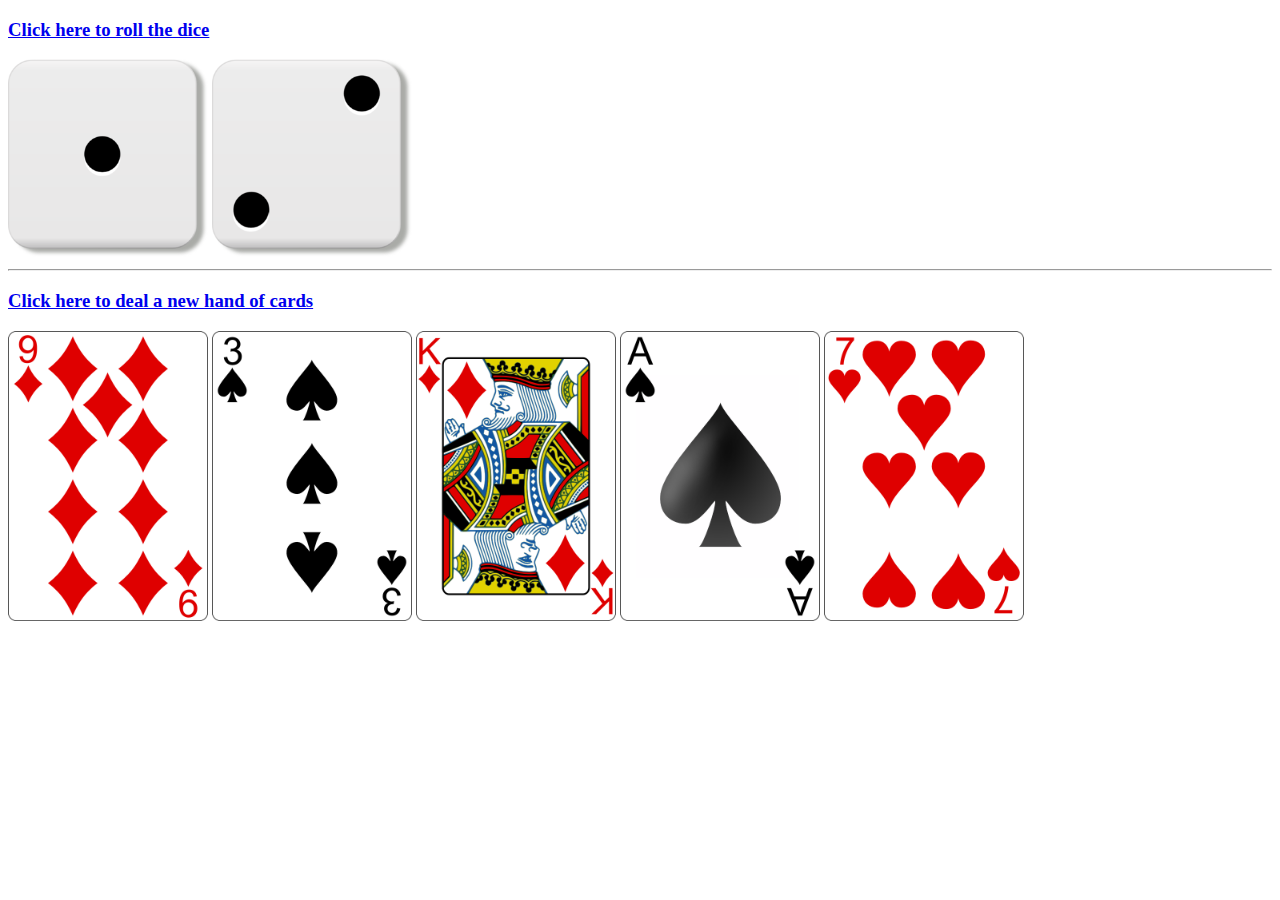
<file: week3-master/week3-master/jsgames.html>
<!DOCTYPE html>
<html>
  <head>
    <meta charset="utf-8">
    <meta name="viewport" content="width=device-width, initial-scale=1, shrink-to-fit=no">
    <title>Games</title>
    <link rel="stylesheet" href="https://maxcdn.bootstrapcdn.com/bootstrap/4.0.0-beta/css/bootstrap.min.css" integrity="sha384-/Y6pD6FV/Vv2HJnA6t+vslU6fwYXjCFtcEpHbNJ0lyAFsXTsjBbfaDjzALeQsN6M" crossorigin="anonymous">

  </head>
  <body>
    <div class="container mt-3">
      <h3><a href="#" id="roll_dice">Click here to roll the dice</a></h3>

      <div id="dice">
        <img width="200" src="images/dice/1.png">
        <img width="200" src="images/dice/2.png">
      </div>
      <hr>
      <h3><a href="#" id="deal_cards">Click here to deal a new hand of cards</a></h3>
      <div id="cards">
        <img width="200" src="images/cards/9_of_diamonds.png">
        <img width="200" src="images/cards/3_of_spades.png">
        <img width="200" src="images/cards/king_of_diamonds.png">
        <img width="200" src="images/cards/ace_of_spades.png">
        <img width="200" src="images/cards/7_of_hearts.png">
      </div>

    </div>


    <script type="text/javascript" src="cards.js"> </script>
    <script type="text/javascript" src="dice.js"> </script>
  </body>
</html>
</file>
<file: HW1/style.css>
p {font-style: italic;}
li {font-style: oblique;}
h1 {font-style: bold}
</file>
